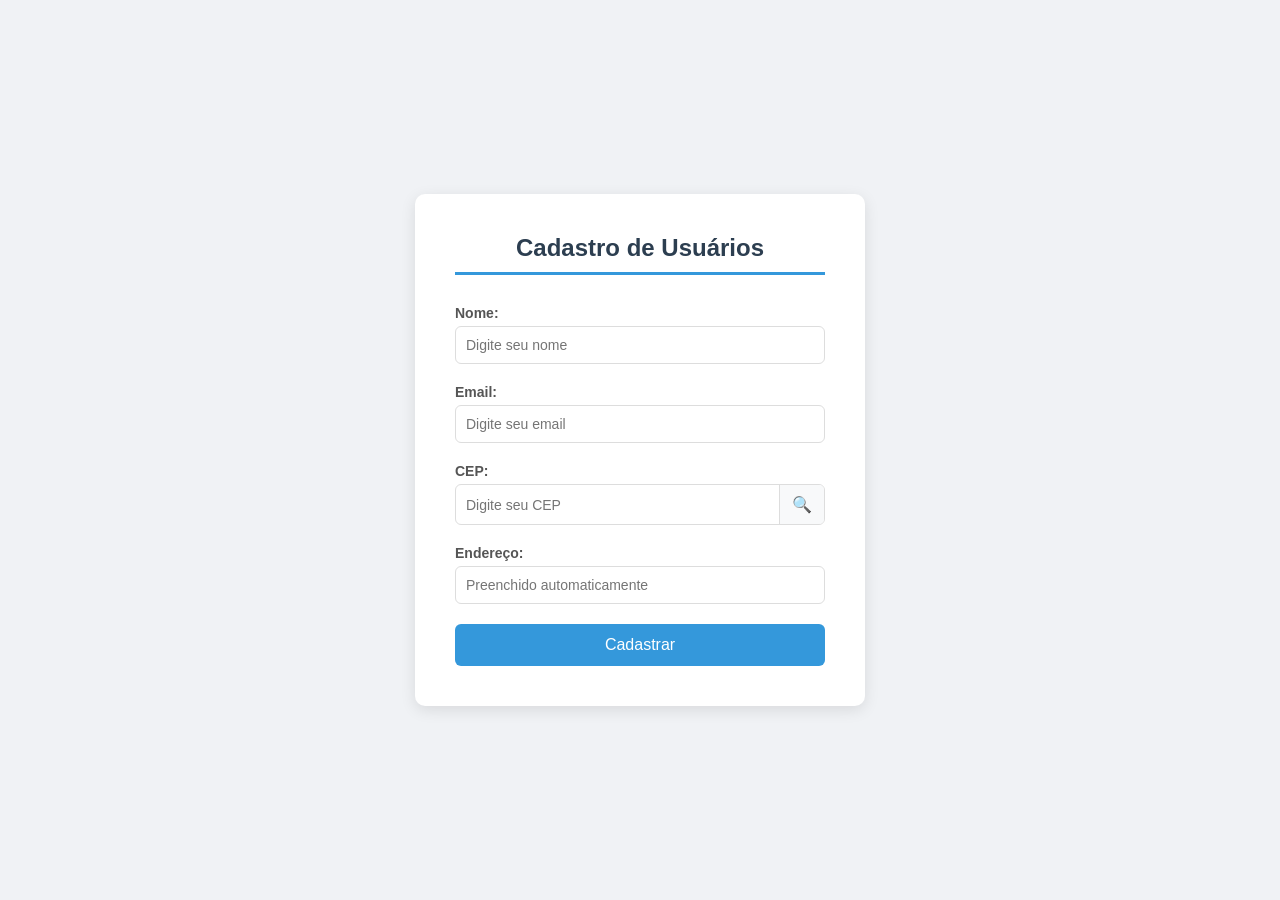
<file: ativ_cadastro_com_webAPIs/index.html>
<!DOCTYPE html>
<html lang="pt-BR">
<head>
    <meta charset="UTF-8">
    <meta name="viewport" content="width=device-width, initial-scale=1.0">
    <title>Cadastro de Usuários</title>
    <link rel="stylesheet" href="styles2.css">
</head>
<body>
    <div class="container">
        <h1>Cadastro de Usuários</h1>

        <form id="formCadastro">
            <label>Nome:</label>
            <input type="text" id="nome" placeholder="Digite seu nome">

            <label>Email:</label>
            <input type="text" id="email" placeholder="Digite seu email">

            <label>CEP:</label>
            <div class="input-lupa">
                <input type="text" id="cep" placeholder="Digite seu CEP">
                <button type="button" id="btnBuscarCep">🔍</button>
            </div>

            <label>Endereço:</label>
            <input type="text" id="endereco" placeholder="Preenchido automaticamente">

            <button type="submit">Cadastrar</button>
        </form>
    </div>

    <script src="script_final.js"></script>
</body>
</html>
</file>
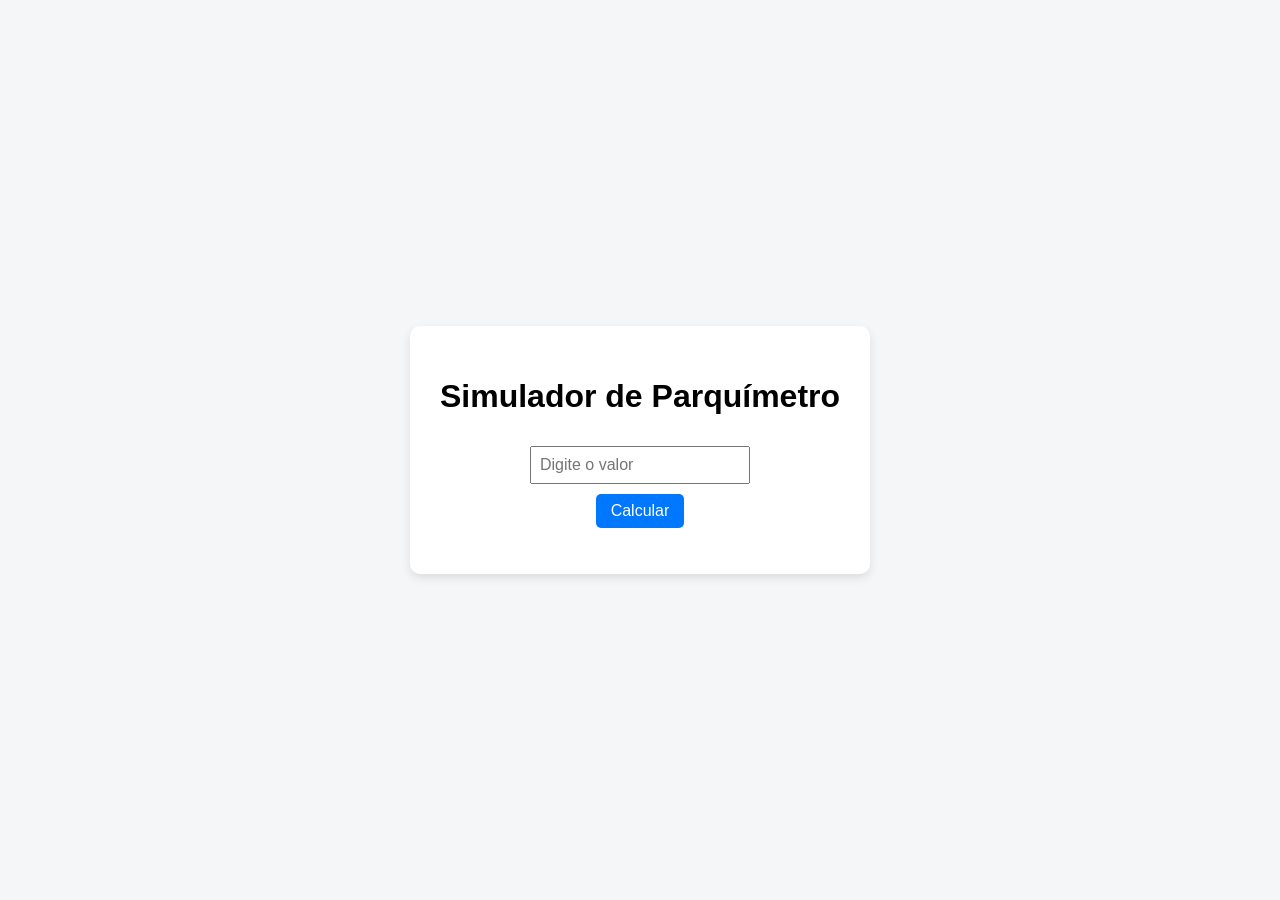
<file: parquimetro-poo/index.html>
<!DOCTYPE html>
<html lang="pt-BR">
<head>
<meta charset="UTF-8">
<link rel="stylesheet" href="styles.css">
<title>Parquímetro</title>
</head>

<body>

<div class="container">

<h1>Simulador de Parquímetro</h1>

<input type="number" id="valor" placeholder="Digite o valor" step="0.01" min="0">

<br>

<button id="calcular">Calcular</button>

<p id="resultado"></p>

</div>

<script src="index.js"></script>

</body>
</html>
</file>
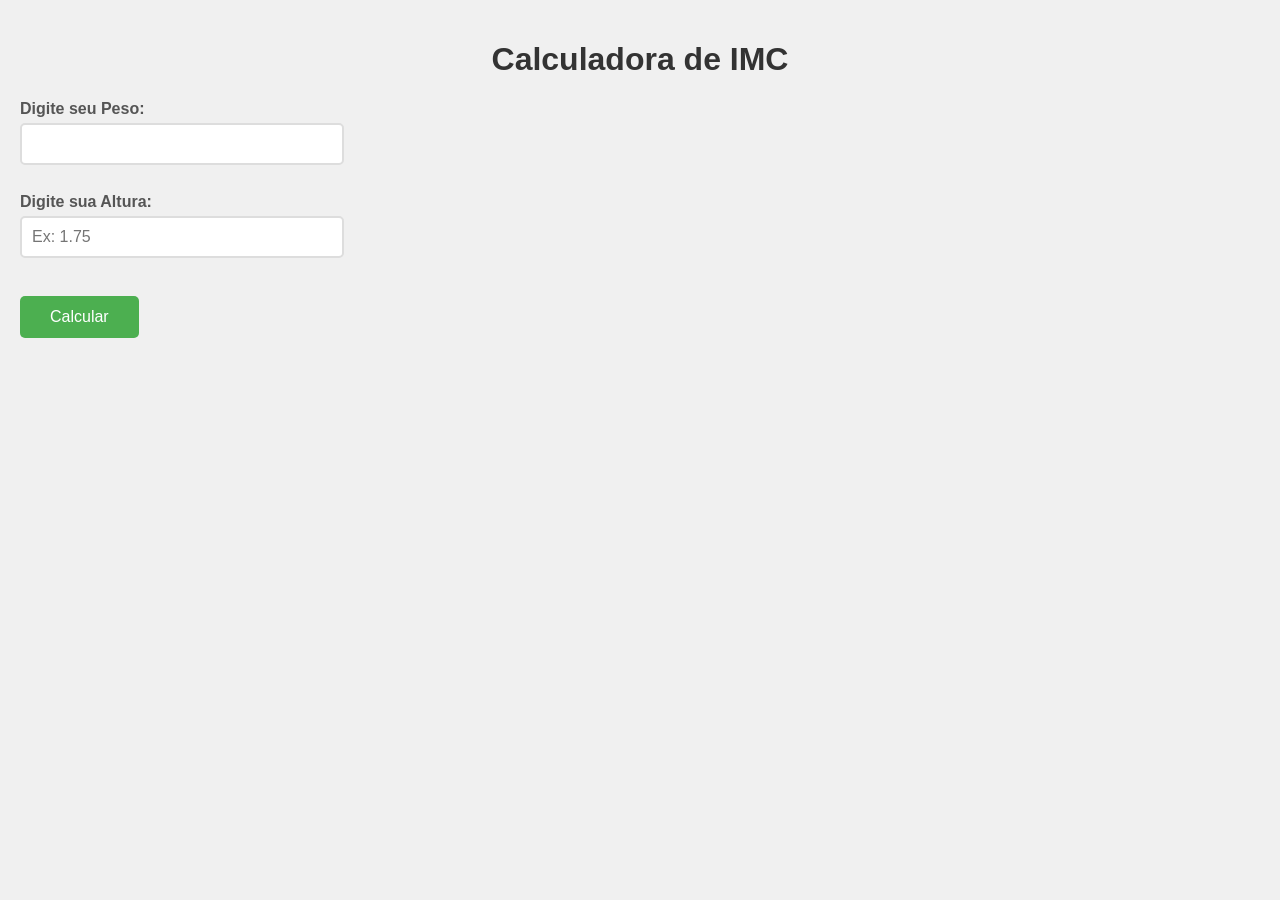
<file: atividade_IMC/html_ebac.html>
<!DOCTYPE html>
<html lang="pt-BR">
<head>
    <meta charset="UTF-8">
    <meta name="viewport" content="width=device-width, initial-scale=1.0">
    <title>Calculadora de IMC</title>

    <link rel="stylesheet" href="css/css_ebac.css">

</head>
<body>

    <div><h1>Calculadora de IMC</h1></div>

<!--Dois campos de input: um para peso e 
    outro para a altura.-->

<div>
    <label for="peso">Digite seu Peso: </label>
        <input type="number" id="peso"/>
</div>

<br> 

<div> 
    <label for="altura">Digite sua Altura:</label>
        <input type="number" id="altura" step="0.01" placeholder="Ex: 1.75"/>
</div>
<br>

<!--Botão com o texto "Calcular".-->
<div><button id="btCalcular">Calcular</button></div>

<!-- Saída dos Resultados -->
<div>
    <p id="imc"></p>
    <p id="outClassificacaoIMC"></p>
</div>

<script src="js/ebac.js"></script>

</body>
</html>
</file>
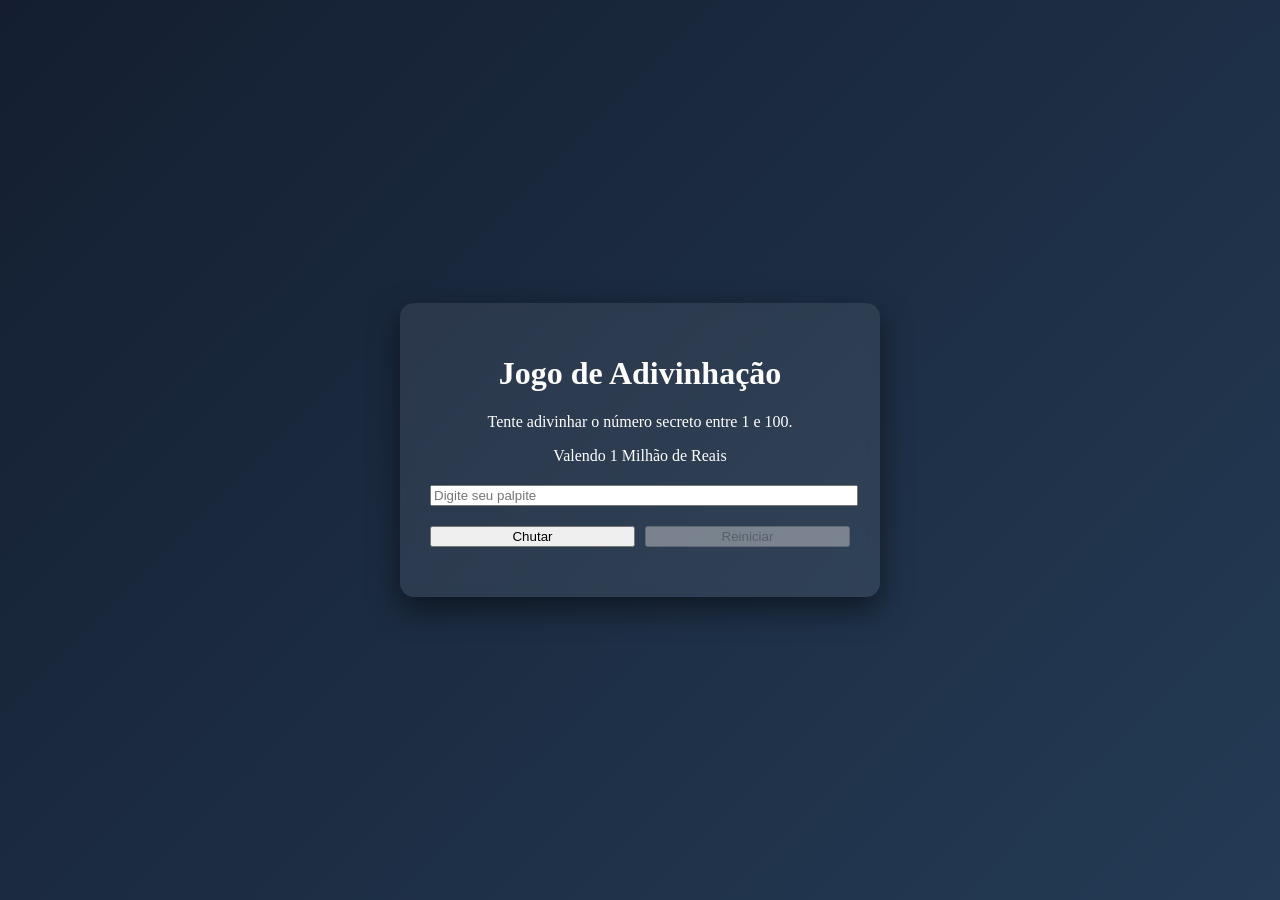
<file: jogoDe_Advinhacao/atv1.html>
<!DOCTYPE html>
<html lang="pt-BR">
<head>
  <meta charset="UTF-8">
  <title>Jogo de Adivinhação</title>
  <link rel="stylesheet" href="atv1.css">
</head>

<body>
  <main>
    <h1>Jogo de Adivinhação</h1>

    <div class="info">
      <p>Tente adivinhar o número secreto entre 1 e 100.</p>
      <p>Valendo 1 Milhão de Reais</p>
    </div>

    <div class="entrada">
      <input type="number" id="palpite" placeholder="Digite seu palpite">
    </div>

    <div class="acoes">
      <button id="botaoChutar">Chutar</button>
      <button id="reiniciar" disabled>Reiniciar</button>
    </div>

    <div class="feedback">
      <p id="mensagem"></p>
      <p id="tentativas"></p>
      <p id="resultado"></p>
    </div>
  </main>

  <script src="js/atv1.js"></script>
</body>





<!-- ## Anterior ##
<!DOCTYPE html>
<html lang="pt-BR">
<head>
  <meta charset="UTF-8">
  <title>Jogo de Adivinhação</title>
  <link rel="stylesheet" href="atv1.css">
</head>
<body>

  <h1>Jogo de Adivinhação</h1>

  <p>Tente adivinhar o número secreto entre 1 e 100.</p>
  <p>Valendo 1 Milhão de Reais</p>

  <input type="number" id="palpite" placeholder="Digite seu palpite">
  <button id="botaoChutar">Chutar</button>

  <button id="reiniciar" disabled>Reiniciar</button>

  <p id="mensagem"></p>
  <p id="tentativas"></p>
  <p id="resultado"></p>

  <script src="js/atv1.js"></script>
</body>
</html>
-->
</file>
<file: ativ_cadastro_com_webAPIs/styles2.css>
* {
    margin: 0;
    padding: 0;
    box-sizing: border-box;
    font-family: Arial, sans-serif;
}

body {
    background-color: #f0f2f5;
    display: flex;
    justify-content: center;
    align-items: center;
    min-height: 100vh;
}

.container {
    background-color: white;
    padding: 40px;
    border-radius: 10px;
    box-shadow: 0 4px 15px rgba(0,0,0,0.1);
    width: 100%;
    max-width: 450px;
}

h1 {
    color: #2c3e50;
    text-align: center;
    margin-bottom: 30px;
    font-size: 24px;
    border-bottom: 3px solid #3498db;
    padding-bottom: 10px;
}

label {
    display: block;
    color: #555;
    font-weight: bold;
    margin-bottom: 5px;
    font-size: 14px;
}

input {
    width: 100%;
    padding: 10px;
    border: 1px solid #ddd;
    border-radius: 6px;
    font-size: 14px;
    margin-bottom: 20px;
    transition: border 0.3s;
}

input:focus {
    outline: none;
    border-color: #3498db;
}

.input-lupa {
    display: flex;
    align-items: center;
    border: 1px solid #ddd;
    border-radius: 6px;
    overflow: hidden;
    margin-bottom: 20px;
}

.input-lupa #cep {
    border: none;
    outline: none;
    padding: 10px;
    width: 100%;
    margin-bottom: 0;
}

.input-lupa #btnBuscarCep {
    border: none;
    border-left: 1px solid #ddd;
    background: #f8f9fa;
    cursor: pointer;
    padding: 10px 12px;
    font-size: 16px;
    transition: background 0.3s;
}

.input-lupa #btnBuscarCep:hover {
    background: #e9ecef;
}

button[type="submit"] {
    width: 100%;
    padding: 12px;
    background-color: #3498db;
    color: white;
    border: none;
    border-radius: 6px;
    font-size: 16px;
    cursor: pointer;
    transition: background 0.3s;
}

button[type="submit"]:hover {
    background-color: #2980b9;
}
</file>
<file: parquimetro-poo/styles.css>
body{
font-family: Arial, Helvetica, sans-serif;
background-color: #f4f6f8;
display:flex;
justify-content:center;
align-items:center;
height:100vh;
margin:0;
}

.container{
background:white;
padding:30px;
border-radius:10px;
box-shadow:0 4px 10px rgba(0,0,0,0.1);
text-align:center;
}

input{
padding:8px;
font-size:16px;
margin-top:10px;
}

button{
padding:8px 15px;
font-size:16px;
margin-top:10px;
cursor:pointer;
background:#0077ff;
color:white;
border:none;
border-radius:5px;
}

button:hover{
background:#005fcc;
}

#resultado{
margin-top:15px;
font-weight:bold;
}
</file>
<file: atividade_IMC/css/css_ebac.css>
/* Resetar margens e definir fonte para toda a página */
body {
    font-family: Arial, sans-serif;
    background-color: #f0f0f0;
    margin: 0;
    padding: 20px;
}

/* Centralizar e estilizar o título */
h1 {
    text-align: center;
    color: #333;
}

/* Estilizar os campos de entrada */
label {
    display: block;
    margin-top: 10px;
    font-weight: bold;
    color: #555;
}

input {
    width: 300px;
    padding: 10px;
    margin-top: 5px;
    border: 2px solid #ddd;
    border-radius: 5px;
    font-size: 16px;
}

/* Estilizar o botão */
button {
    margin-top: 20px;
    padding: 12px 30px;
    background-color: #4CAF50;
    color: white;
    border: none;
    border-radius: 5px;
    font-size: 16px;
    cursor: pointer;
}

/* Efeito ao passar o mouse no botão */
button:hover {
    background-color: #45a049;
}

/* Estilizar os resultados */
p {
    font-size: 18px;
    color: #333;
    font-weight: bold;
    margin-top: 10px;
}
</file>
<file: jogoDe_Advinhacao/atv1.css>
/* Blocos principais */
.info,
.entrada,
.acoes,
.feedback {
  margin-top: 20px;
}

/* Input centralizado */
.entrada input {
  width: 100%;
}

/* Área de botões */
.acoes {
  display: flex;
  justify-content: space-between;
  gap: 10px;
}

.acoes button {
  flex: 1;
}

/* Feedback */
.feedback p {
  margin: 8px 0;
}

body {
  min-height: 100vh;
  margin: 0;

  display: flex;
  justify-content: center;
  align-items: center;

  background: linear-gradient(135deg, #141e30, #243b55);
  color: #ffffff;
}


main {
  background: rgba(255, 255, 255, 0.08);
  backdrop-filter: blur(6px);

  padding: 30px;
  border-radius: 14px;
  width: 100%;
  max-width: 420px;

  box-shadow: 0 12px 30px rgba(0, 0, 0, 0.5);
  text-align: center;
}
</file>
